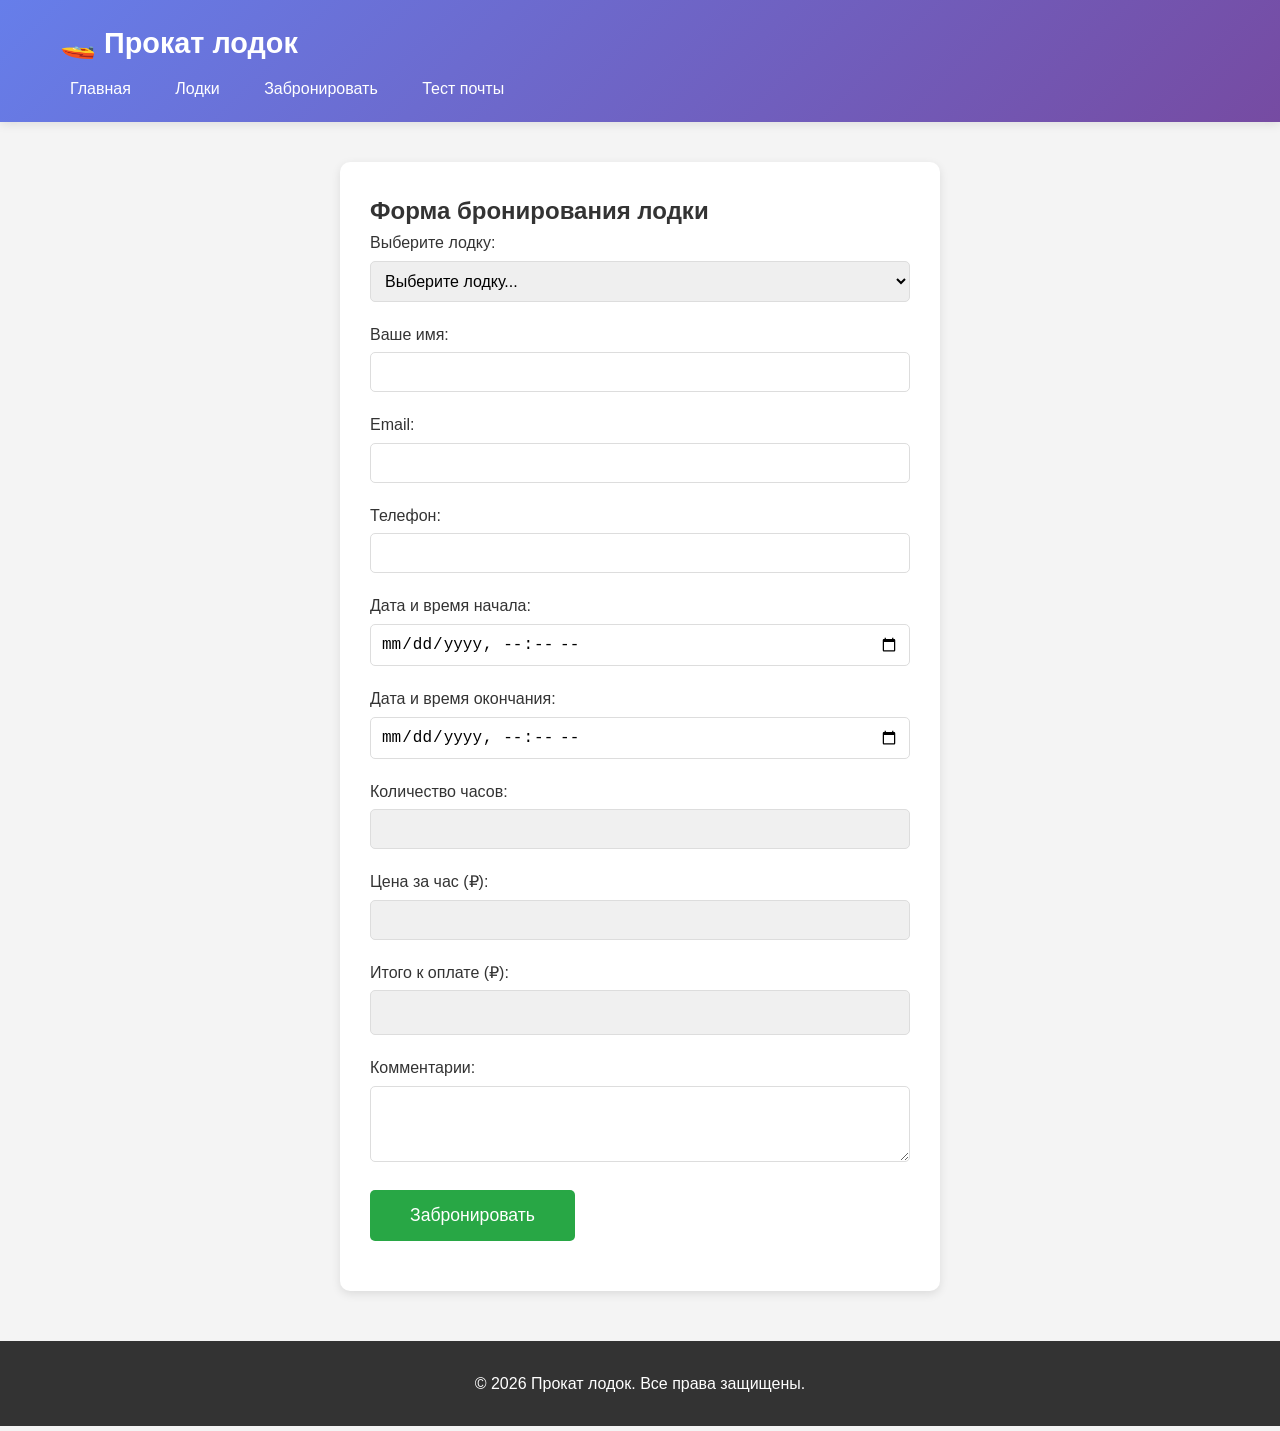
<file: rental-form.html>
<!DOCTYPE html>
<html lang="ru">
<head>
    <meta charset="UTF-8">
    <meta name="viewport" content="width=device-width, initial-scale=1.0">
    <title>Бронирование лодки - Прокат лодок</title>
    <link rel="stylesheet" href="style.css">
</head>
<body>
    <header>
        <div class="container">
            <h1>🚤 Прокат лодок</h1>
            <nav>
                <a href="index.html">Главная</a>
                <a href="boats.html">Лодки</a>
                <a href="rental-form.html">Забронировать</a>
                <a href="send-test-email.php">Тест почты</a>
            </nav>
        </div>
    </header>

    <main>
        <div class="container">
            <div class="booking-form-container">
                <h2>Форма бронирования лодки</h2>
                <form id="bookingForm" action="submit-booking.php" method="POST">
                    <div class="form-group">
                        <label for="boat_name">Выберите лодку:</label>
                        <select id="boat_name" name="boat_name" required>
                            <option value="">Выберите лодку...</option>
                            <option value="Моторная лодка 1">Моторная лодка 1 (2000 ₽/час)</option>
                            <option value="Моторная лодка 2">Моторная лодка 2 (2500 ₽/час)</option>
                            <option value="Катер">Катер (3500 ₽/час)</option>
                            <option value="Яхта">Яхта (5000 ₽/час)</option>
                            <option value="Лодка для рыбалки">Лодка для рыбалки (1800 ₽/час)</option>
                        </select>
                    </div>

                    <div class="form-group">
                        <label for="customer_name">Ваше имя:</label>
                        <input type="text" id="customer_name" name="customer_name" required>
                    </div>

                    <div class="form-group">
                        <label for="email">Email:</label>
                        <input type="email" id="email" name="email" required>
                    </div>

                    <div class="form-group">
                        <label for="phone">Телефон:</label>
                        <input type="tel" id="phone" name="phone" required>
                    </div>

                    <div class="form-group">
                        <label for="start_date">Дата и время начала:</label>
                        <input type="datetime-local" id="start_date" name="start_date" required>
                    </div>

                    <div class="form-group">
                        <label for="end_date">Дата и время окончания:</label>
                        <input type="datetime-local" id="end_date" name="end_date" required>
                    </div>

                    <div class="form-group">
                        <label for="hours">Количество часов:</label>
                        <input type="number" id="hours" name="hours" readonly style="background: #f0f0f0;">
                    </div>

                    <div class="form-group">
                        <label for="price_per_hour">Цена за час (₽):</label>
                        <input type="text" id="price_per_hour" name="price_per_hour" readonly style="background: #f0f0f0;">
                    </div>

                    <div class="form-group">
                        <label for="total_price">Итого к оплате (₽):</label>
                        <input type="text" id="total_price" name="total_price" readonly style="background: #f0f0f0; font-size: 20px; font-weight: bold; color: #28a745;">
                    </div>

                    <div class="form-group">
                        <label for="comments">Комментарии:</label>
                        <textarea id="comments" name="comments" rows="3"></textarea>
                    </div>

                    <button type="submit" class="btn-submit">Забронировать</button>
                </form>
                <div id="message" style="margin-top: 20px;"></div>
            </div>
        </div>
    </main>

    <footer>
        <div class="container">
            <p>&copy; 2026 Прокат лодок. Все права защищены.</p>
        </div>
    </footer>

    <script>
    // Цены на лодки
    const boatPrices = {
        'Моторная лодка 1': 2000,
        'Моторная лодка 2': 2500,
        'Катер': 3500,
        'Яхта': 5000,
        'Лодка для рыбалки': 1800
    };

    // Обновление цены при выборе лодки
    document.getElementById('boat_name').addEventListener('change', function() {
        const boatName = this.value;
        if (boatName && boatPrices[boatName]) {
            document.getElementById('price_per_hour').value = boatPrices[boatName];
            calculateTotal();
        } else {
            document.getElementById('price_per_hour').value = '';
            document.getElementById('total_price').value = '';
        }
    });

    // Расчет стоимости
    function calculateTotal() {
        const startDate = new Date(document.getElementById('start_date').value);
        const endDate = new Date(document.getElementById('end_date').value);
        const pricePerHour = parseInt(document.getElementById('price_per_hour').value);

        if (startDate && endDate && pricePerHour && endDate > startDate) {
            const hours = Math.ceil((endDate - startDate) / (1000 * 60 * 60));
            document.getElementById('hours').value = hours;
            const total = hours * pricePerHour;
            document.getElementById('total_price').value = total;
        } else {
            document.getElementById('hours').value = '';
            document.getElementById('total_price').value = '';
        }
    }

    document.getElementById('start_date').addEventListener('change', calculateTotal);
    document.getElementById('end_date').addEventListener('change', calculateTotal);

    // Обработка отправки формы через AJAX
    document.getElementById('bookingForm').addEventListener('submit', async function(e) {
        e.preventDefault();
        
        const formData = new FormData(this);
        const messageDiv = document.getElementById('message');
        
        try {
            const response = await fetch('submit-booking.php', {
                method: 'POST',
                body: formData
            });
            
            const result = await response.json();
            
            if (result.success) {
                messageDiv.innerHTML = `
                    <div style="background: #d4edda; color: #155724; padding: 15px; border-radius: 5px;">
                        ✅ ${result.message}<br>
                        Номер бронирования: ${result.booking_id}
                    </div>
                `;
                this.reset();
            } else {
                messageDiv.innerHTML = `
                    <div style="background: #f8d7da; color: #721c24; padding: 15px; border-radius: 5px;">
                        ❌ ${result.message}
                    </div>
                `;
            }
        } catch (error) {
            messageDiv.innerHTML = `
                <div style="background: #f8d7da; color: #721c24; padding: 15px; border-radius: 5px;">
                    ❌ Ошибка при отправке. Попробуйте еще раз.
                </div>
            `;
        }
    });
    </script>
</body>
</html>
</file>
<file: style.css>
* {
    margin: 0;
    padding: 0;
    box-sizing: border-box;
}

body {
    font-family: 'Segoe UI', Tahoma, Geneva, Verdana, sans-serif;
    line-height: 1.6;
    color: #333;
    background: #f4f4f4;
}

.container {
    max-width: 1200px;
    margin: 0 auto;
    padding: 0 20px;
}

/* Header */
header {
    background: linear-gradient(135deg, #667eea 0%, #764ba2 100%);
    color: white;
    padding: 20px 0;
    box-shadow: 0 2px 10px rgba(0,0,0,0.1);
}

header h1 {
    font-size: 1.8rem;
}

nav {
    margin-top: 10px;
}

nav a {
    color: white;
    text-decoration: none;
    margin-right: 20px;
    padding: 5px 10px;
    border-radius: 5px;
    transition: background 0.3s;
}

nav a:hover {
    background: rgba(255,255,255,0.2);
}

/* Hero section */
.hero {
    background: linear-gradient(rgba(0,0,0,0.5), rgba(0,0,0,0.5)), url('https://images.unsplash.com/photo-1544551763-46a013bb70d5?w=1200');
    background-size: cover;
    background-position: center;
    color: white;
    text-align: center;
    padding: 100px 0;
    margin-bottom: 40px;
}

.hero h2 {
    font-size: 2.5rem;
    margin-bottom: 20px;
}

.hero p {
    font-size: 1.2rem;
    margin-bottom: 30px;
}

/* Buttons */
.btn, .btn-submit {
    display: inline-block;
    padding: 12px 30px;
    background: #007bff;
    color: white;
    text-decoration: none;
    border-radius: 5px;
    border: none;
    cursor: pointer;
    font-size: 1rem;
    transition: background 0.3s;
}

.btn:hover, .btn-submit:hover {
    background: #0056b3;
}

.btn-submit {
    background: #28a745;
    font-size: 1.1rem;
    padding: 15px 40px;
}

.btn-submit:hover {
    background: #218838;
}

/* Features */
.section-title {
    text-align: center;
    margin: 40px 0;
    font-size: 2rem;
    color: #333;
}

.features {
    display: grid;
    grid-template-columns: repeat(auto-fit, minmax(250px, 1fr));
    gap: 30px;
    margin: 40px 0;
}

.feature {
    background: white;
    padding: 30px;
    border-radius: 10px;
    text-align: center;
    box-shadow: 0 3px 10px rgba(0,0,0,0.1);
    transition: transform 0.3s;
}

.feature:hover {
    transform: translateY(-5px);
}

.feature h3 {
    margin-bottom: 15px;
    color: #007bff;
}

/* Boats grid */
.boats-grid {
    display: grid;
    grid-template-columns: repeat(auto-fill, minmax(300px, 1fr));
    gap: 30px;
    margin: 40px 0;
}

.boat-card {
    background: white;
    border-radius: 10px;
    overflow: hidden;
    box-shadow: 0 3px 10px rgba(0,0,0,0.1);
    transition: transform 0.3s;
}

.boat-card:hover {
    transform: translateY(-5px);
}

.boat-card img {
    width: 100%;
    height: 200px;
    object-fit: cover;
}

.boat-card-content {
    padding: 20px;
}

.boat-card h3 {
    margin-bottom: 10px;
    color: #007bff;
}

.boat-price {
    font-size: 1.25rem;
    font-weight: bold;
    color: #28a745;
    margin: 10px 0;
}

/* Form */
.booking-form-container, .test-email-container {
    max-width: 600px;
    margin: 40px auto;
    background: white;
    padding: 30px;
    border-radius: 10px;
    box-shadow: 0 3px 10px rgba(0,0,0,0.1);
}

.form-group {
    margin-bottom: 20px;
}

.form-group label {
    display: block;
    margin-bottom: 5px;
    font-weight: 500;
}

.form-group input,
.form-group select,
.form-group textarea {
    width: 100%;
    padding: 10px;
    border: 1px solid #ddd;
    border-radius: 5px;
    font-size: 1rem;
}

.form-group input:focus,
.form-group select:focus {
    outline: none;
    border-color: #007bff;
}

/* Filters */
.filters {
    margin: 30px 0;
}

.search-input {
    width: 100%;
    padding: 12px;
    border: 1px solid #ddd;
    border-radius: 5px;
    font-size: 1rem;
}

/* Info box */
.info-box {
    background: #e7f3ff;
    border-left: 4px solid #007bff;
    padding: 15px;
    margin: 20px 0;
    border-radius: 5px;
}

/* Log viewer */
.log-viewer {
    margin-top: 40px;
    background: #2d2d2d;
    color: #f8f8f8;
    padding: 20px;
    border-radius: 10px;
}

.log-viewer h3 {
    color: #fff;
    margin-bottom: 15px;
}

.log-content {
    max-height: 400px;
    overflow-y: auto;
    font-family: monospace;
    font-size: 12px;
}

.log-entry {
    border-bottom: 1px solid #444;
    padding: 5px;
    color: #00ff00;
}

/* Footer */
footer {
    background: #333;
    color: white;
    text-align: center;
    padding: 30px 0;
    margin-top: 50px;
}

/* Responsive */
@media (max-width: 768px) {
    .hero h2 {
        font-size: 1.5rem;
    }
    
    .features {
        grid-template-columns: 1fr;
    }
    
    .boats-grid {
        grid-template-columns: 1fr;
    }
    
    nav a {
        display: inline-block;
        margin: 5px;
    }
}
</file>
